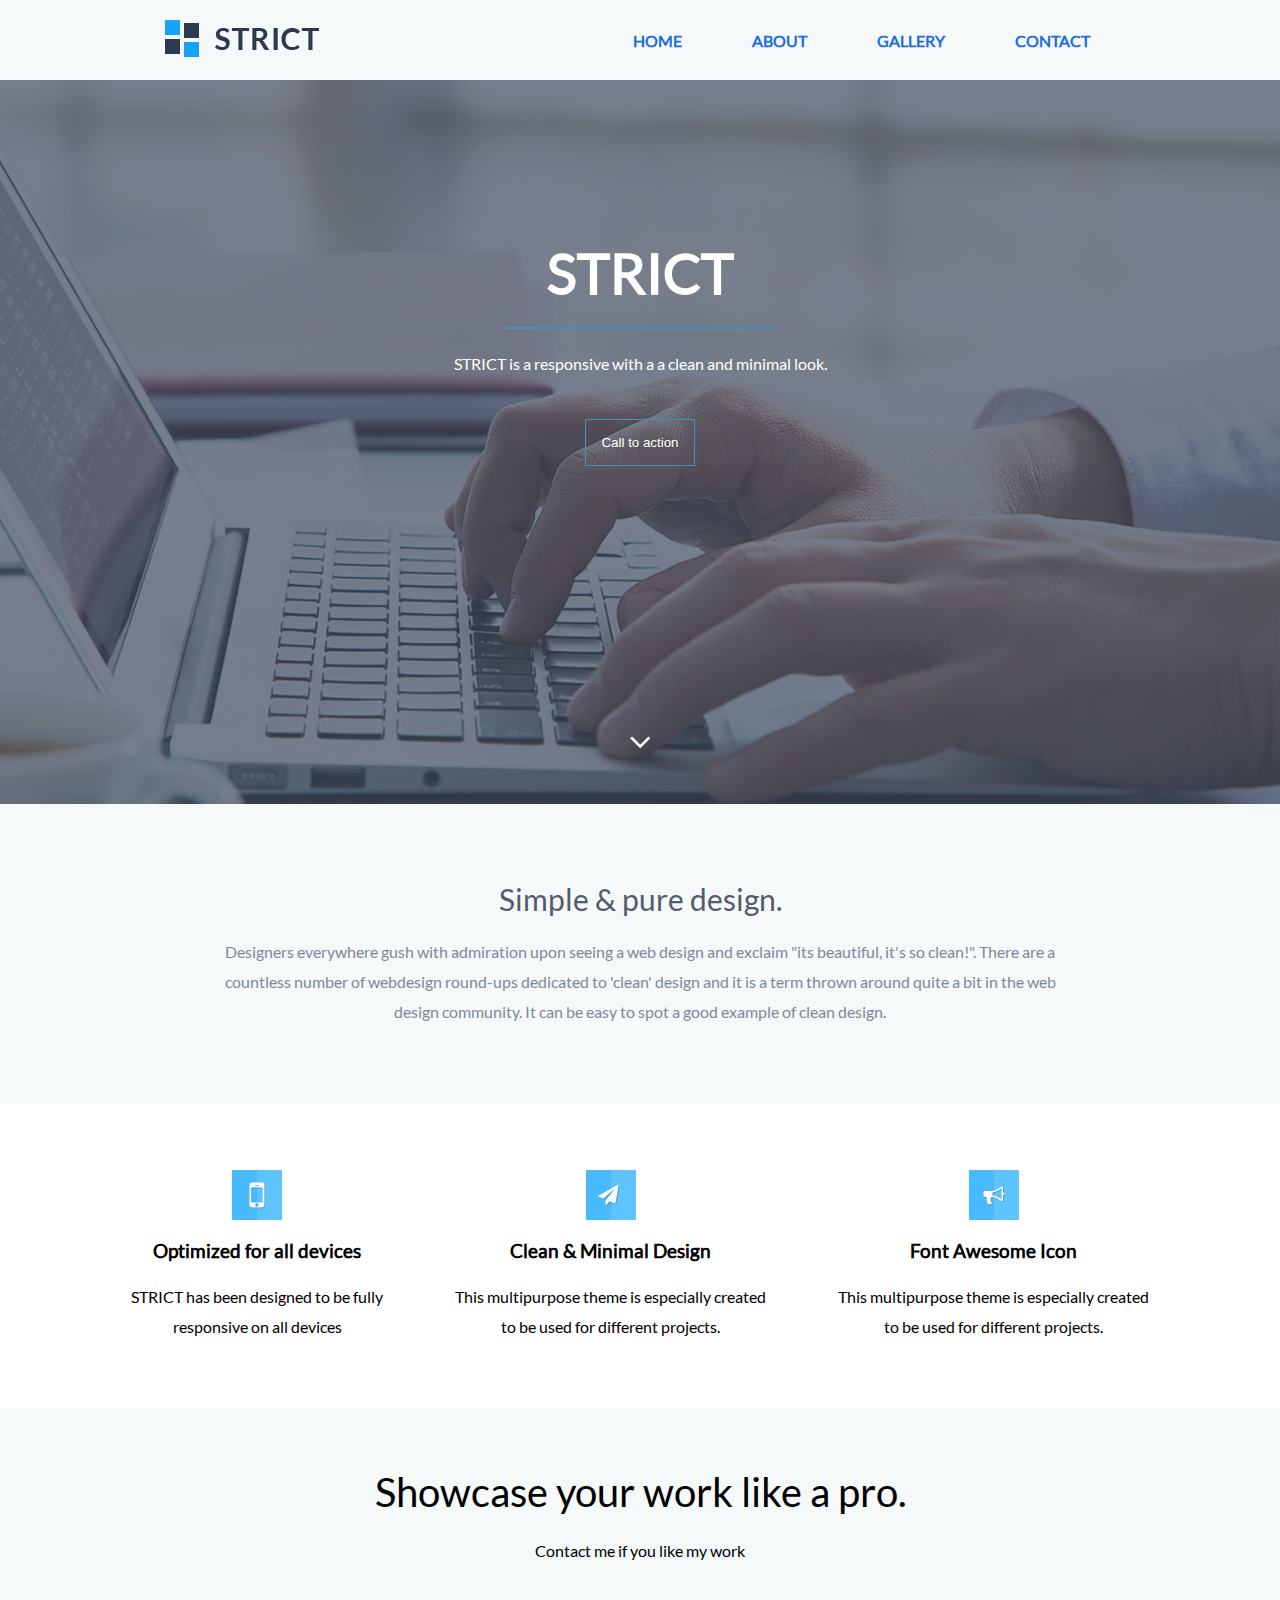
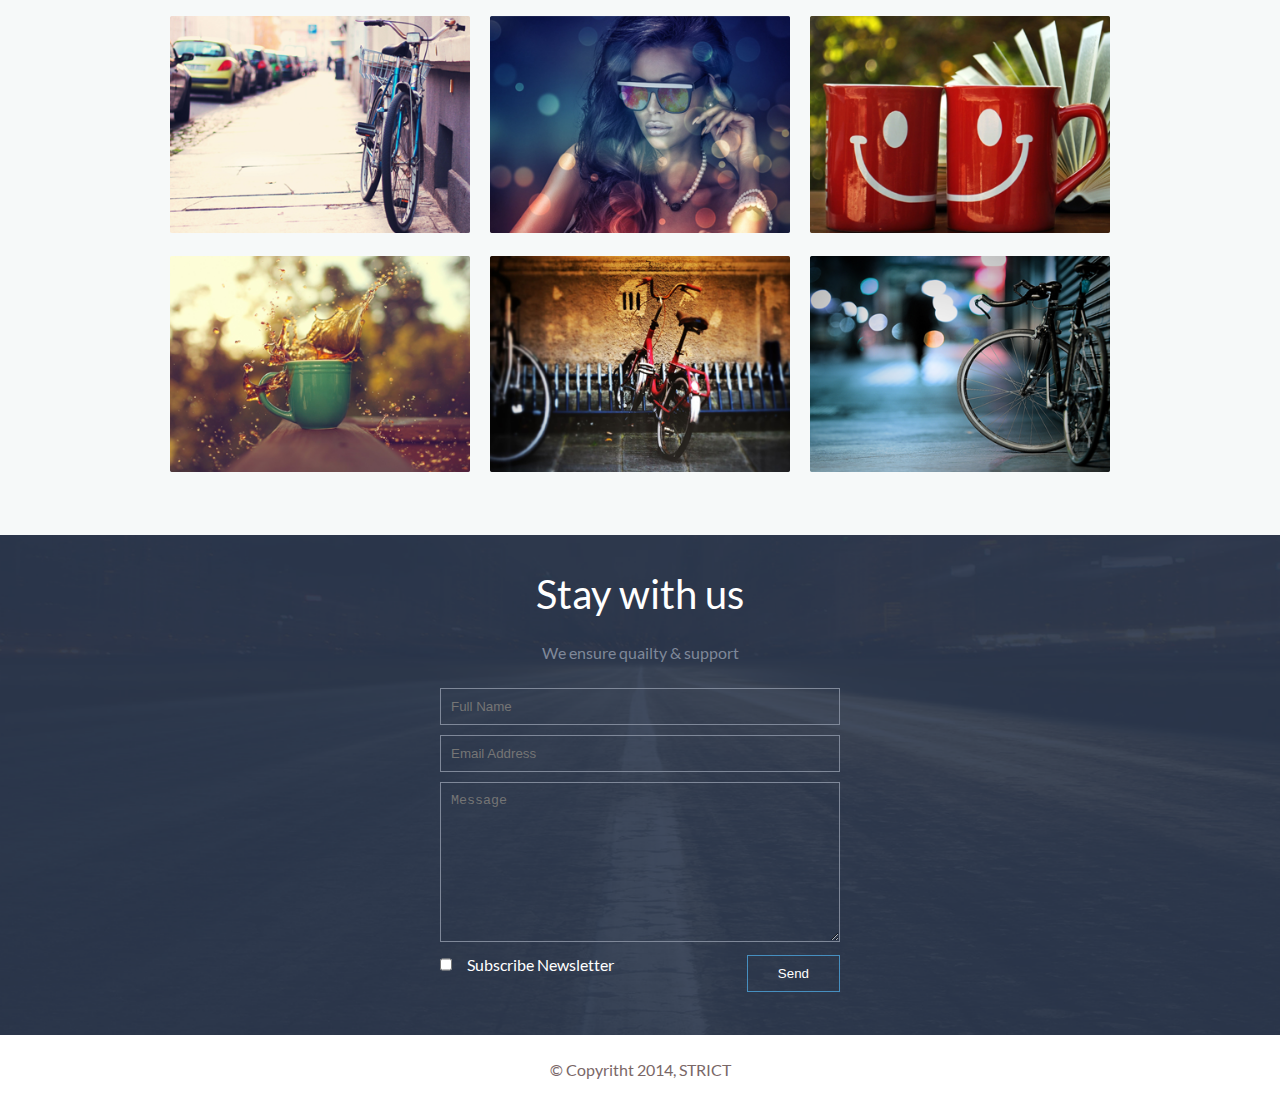
<file: Exam 20.11.2024 9.28 AM/index.html>
<!DOCTYPE html>
<html lang="en">
<head>
    <meta charset="UTF-8">
    <meta name="viewport" content="width=device-width, initial-scale=1.0">
    <title>Document</title>
    <link rel="stylesheet" href="style.css">
</head>
<body>
    <div class="container">
        <header>
            <nav>
                <div class="logo">
                    <img src="assets/images/Logo.png" alt="">
                </div>

                <div class="menu">
                    <ul>
                        <li><a href="#">HOME</a></li>
                        <li><a href="#">ABOUT</a></li>
                        <li><a href="#">GALLERY</a></li>
                        <li><a href="#">CONTACT</a></li>
                    </ul>
                </div>
            </nav>
        </header>



        <!-- Hero Section -->



        <section class="hero-section">

           <div class="hero-wrapper">
             <div class="hero-h">
                <h1>STRICT</h1>
            </div>

            <div class="hero-p">
                <p>STRICT is a responsive with a a clean and minimal look.</p>
            </div>

            <div class="btn">
                <button>Call to action</button>
            </div>


            

           </div>

           <div class="hero-arrow">
                <img src="assets/images/Icon.png" alt="">
            </div>

        </section>


        <!-- Simple Section -->


        <section class="simple-section">
            <div>
                <h1>Simple & pure design.</h1>
            <p>
                Designers everywhere gush with admiration upon seeing a web design and exclaim "its beautiful, it's so clean!". There are a<br> countless number of webdesign round-ups dedicated to 'clean' design and it is a term thrown around quite a bit in the web<br> design community. It can be easy to spot a good example of clean design.
            </p>
            </div>
        </section>



        <!-- Card Section -->



        <section class="card-section">
            <div class="card-wrapper">


                <!-- Card 1 -->

                <div class="card-one">
                    <div class="card-image">
                        <img src="assets/images/1.png" alt="">
                    </div>

                    <div class="card-h">
                        <h3>Optimized for all devices</h3>

                        <p>
                            STRICT has been designed to be fully <br>
responsive on all devices
                        </p>
                    </div>
                </div>



                <!-- Card 2 -->


                <div class="card-one">
                    <div class="card-image">
                        <img src="assets/images/2.png" alt="">
                    </div>

                    <div class="card-h">
                        <h3>Clean & Minimal Design</h3>

                        <p>
                            This multipurpose theme is especially created<br> 
to be used for different projects.
                        </p>
                    </div>
                </div>



                <!-- Card 3 -->



                <div class="card-one">
                    <div class="card-image">
                        <img src="assets/images/3.png" alt="">
                    </div>

                    <div class="card-h">
                        <h3>Font Awesome Icon</h3>

                        <p>
                            This multipurpose theme is especially created<br> 
to be used for different projects.
                        </p>
                    </div>
                </div>


            </div>
        </section>




        <!-- Showcase Section -->



        <section class="showcase-section">
            <h1>Showcase your work like a pro.</h1>
            <p>
                 Contact me if you like my work
            </p>


            <div class="image-grid">
                <div class="gal1">
                    <img src="assets/images/gal1.png" alt="">
                </div>


                
                <div class="gal1">
                    <img src="assets/images/gal2.png" alt="">
                </div>

                
                <div class="gal1">
                    <img src="assets/images/gal3.png" alt="">
                </div>

                
                <div class="gal1">
                    <img src="assets/images/gal4.png" alt="">
                </div>

                
                <div class="gal1">
                    <img src="assets/images/gal5.png" alt="">
                </div>

               
                <div class="gal1">
                    <img src="assets/images/gal6.png" alt="">
                </div>


            </div>
        </section>



        <!-- Form Section -->



        <section class="form-section">
            <div class="form-head">
                <h1>Stay with us</h1>
                <p>
                    We ensure quailty & support
                </p>
            </div>



            <!-- Form Body -->



            <div class="form-body">
                <input type="text" placeholder="Full Name">
                <br>
                <input type="email" placeholder="Email Address">
                <br>
                <textarea placeholder="Message" name="message" ></textarea>

                <div class="check">
                    <div class="checkbox">
                        <input type="checkbox" name="">Subscribe Newsletter
                    </div>

                    <div class="btn form-btn">
                        <button>Send</button>
                    </div>
                </div>
            </div>


        </section>



        <!-- Footer -->


        <footer>
            <div>
                <p>&copy Copyritht 2014, STRICT</p>
            </div>


            <div>
                
            </div>
        </footer>


    </div>
</body>
</html>
</file>
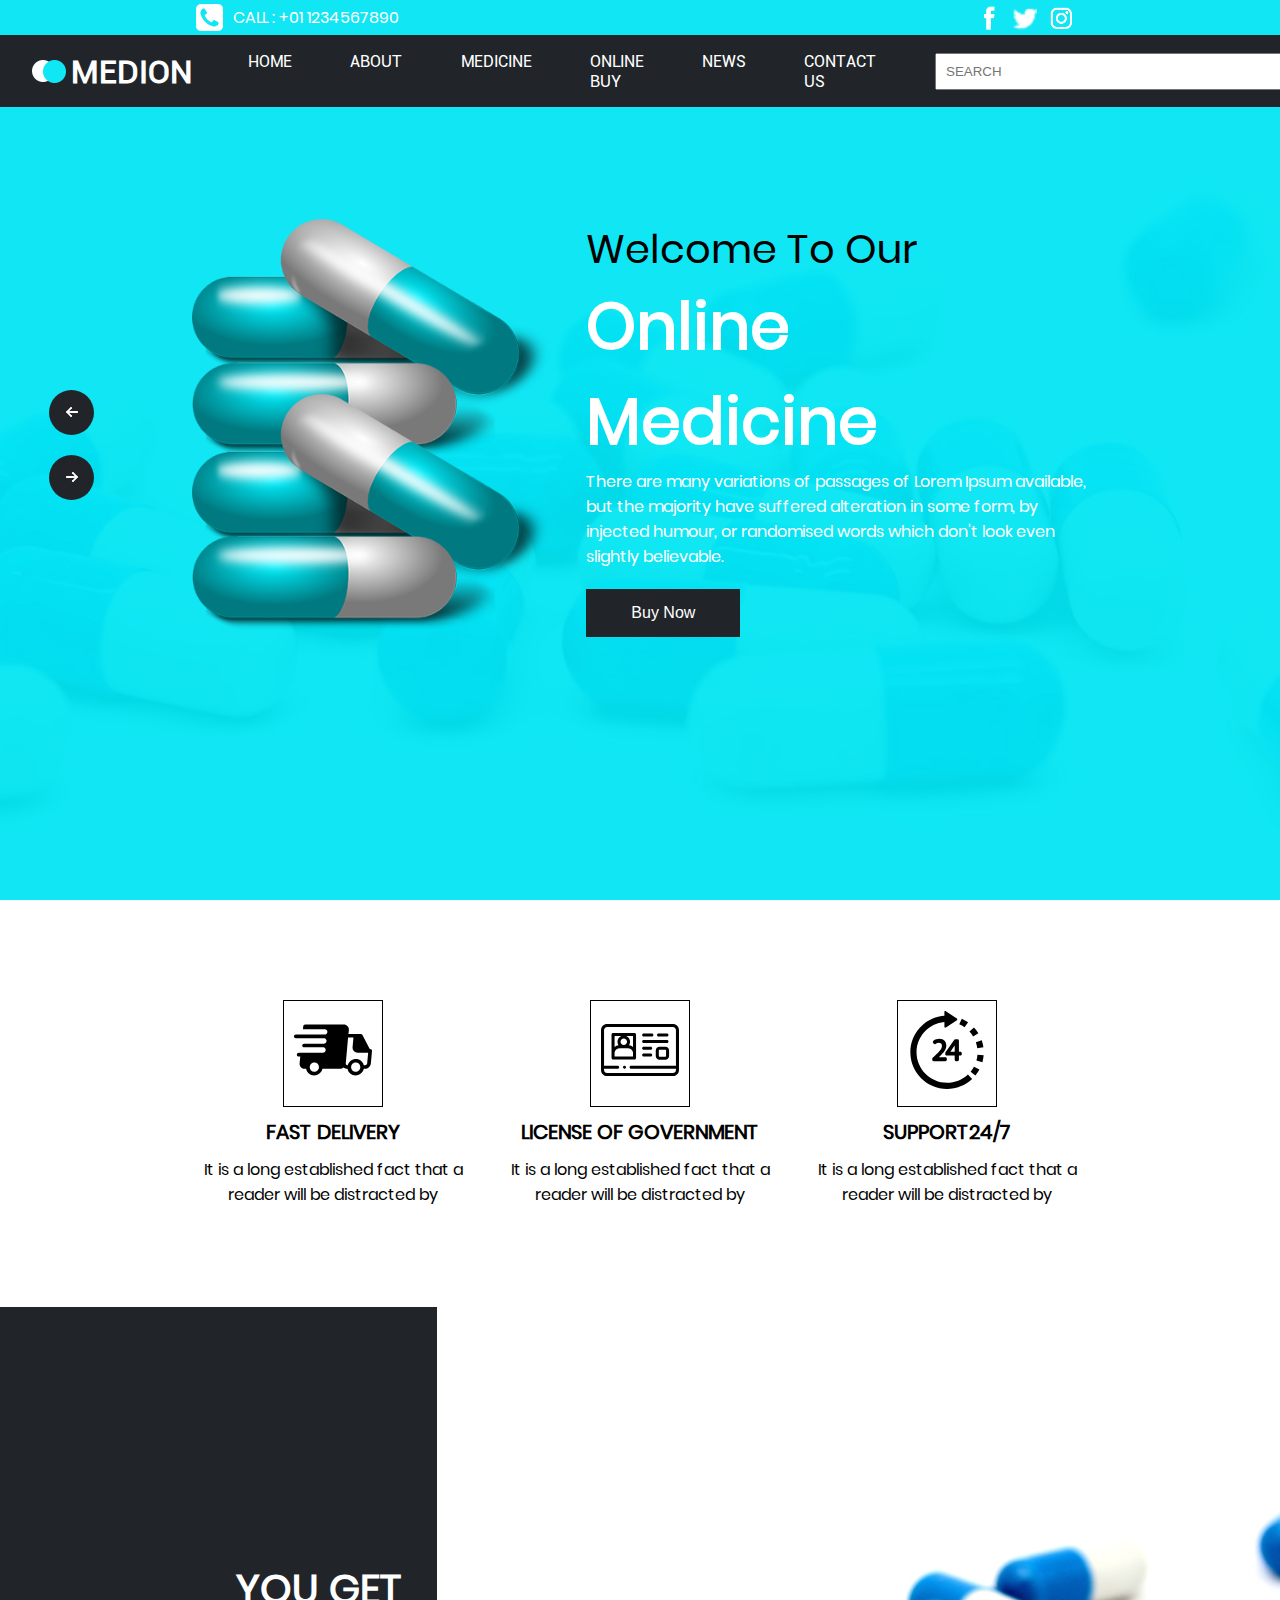
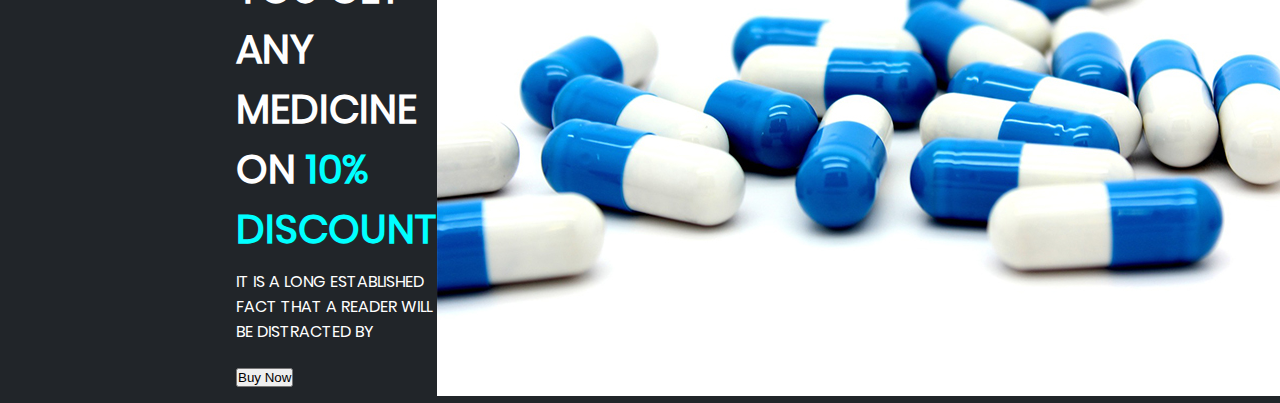
<file: Practice Project 1/index.html>
<!DOCTYPE html>
<html lang="en">
  <head>
    <meta charset="UTF-8" />
    <meta name="viewport" content="width=device-width, initial-scale=1.0" />
    <title>Practice Project 1</title>
    <link rel="stylesheet" href="css/style.css" />
  </head>
  <body>
    <section class="bg">
      <div class="container">
        <!-- Before menu Start -->

        <div class="before-menu">
          <div class="before-menu-left">
            <img
              class="before-menu-left-image"
              src="assets/images/telephone-symbol-button.png"
              alt=""
            />
            <div class="before-menu-left-content">CALL : +01 1234567890</div>
          </div>

          <div class="before-menu-right">
            <img src="assets/images/fb.png" alt="" />
            <img src="assets/images/twitter.png" alt="" />
            <img src="assets/images/instagram.png" alt="" />
          </div>
        </div>

        <!-- Before menu End -->
      </div>

      <!-- Nav Start -->

      <nav>
        <div class="logo">
          <img src="assets/images/logo.png" alt="" />
          <h1>MEDION</h1>
        </div>

        <div class="menu">
          <ul>
            <li><a href="#">HOME</a></li>
            <li><a href="#">ABOUT</a></li>
            <li><a href="#">MEDICINE</a></li>
            <li><a href="#">ONLINE BUY</a></li>
            <li><a href="#">NEWS</a></li>
            <li><a href="#">CONTACT US</a></li>
          </ul>

          <div class="search">
            <input type="text" placeholder="SEARCH" />
            <img src="assets/images/search-icon.png" alt="" />
          </div>
        </div>

        <div class="login">
          <img src="assets/images/user.png" alt="" />
          <a href="#">LOGIN</a>
        </div>
      </nav>

      <!-- Nav End -->

      <!-- Hero Section Start -->

      <section class="hero-section">
        <div class="hero-wrapper">
          <div class="hero-left">
            <img src="assets/images/medicine.png" alt="" />
          </div>

          <div class="hero-right">
            <h1>
              Welcome To Our<br />
              <span>Online Medicine</span>
            </h1>

            <p class="mb_20">
              There are many variations of passages of Lorem Ipsum available,
              but the majority have suffered alteration in some form, by
              injected humour, or randomised words which don't look even
              slightly believable.
            </p>

            <button>Buy Now</button>
          </div>

          <div class="hero-button">
            <button><img src="assets/images/left-arrow.png" alt="" /></button>
            <button><img src="assets/images/right-arrow.png" alt="" /></button>
          </div>
        </div>
      </section>

      <!-- Hero Section End -->
    </section>

    <!-- Bg End -->


    <!-- Service Section Start -->

    <section class="service-section container">

      <div class="service-wrapper">
        
        <div class="service-card">
            <div class="service-icon  mb_10">
                <img src="assets/images/delivary.svg" alt="">
            </div>

            <div class="service-card-content">
                <h5 class="mb_10">Fast Delivery</h5>
                <p>
                    It is a long established fact that a reader will be distracted by
                </p>
            </div>
        </div>



        <div class="service-card">
            <div class="service-icon  mb_10">
                <img src="assets/images/id.svg" alt="">
            </div>

            <div class="service-card-content">
                <h5 class="mb_10">license of government</h5>
                <p>
                    It is a long established fact that a reader will be distracted by
                </p>
            </div>
        </div>



        <div class="service-card">
            <div class="service-icon  mb_10">
                <img src="assets/images/support.svg" alt="">
            </div>

            <div class="service-card-content">
                <h5 class="mb_10">support24/7</h5>
                <p>
                    It is a long established fact that a reader will be distracted by
                </p>
            </div>
        </div>


      </div>

    </section>



     <!-- Service Section End -->





     <!-- Discount Section Start -->




     <section class="discount-section">
        <div class="discount-wrapper">
          <div class="discount-left">
          <h1 class="mb_10">You get<br> any medicine<br> on <span>10% discount</span></h1>


          <p class="mb_20">
            It is a long established fact that a reader will<br> be distracted by
          </p>


          <button>
            Buy Now
          </button>
        </div>

        <div class="discount-right">
          <img src="assets/images/medicines.jpg" alt="">
        </div>
        </div>
     </section>





     <!-- Discount Section End -->







  </body>
</html>
</file>
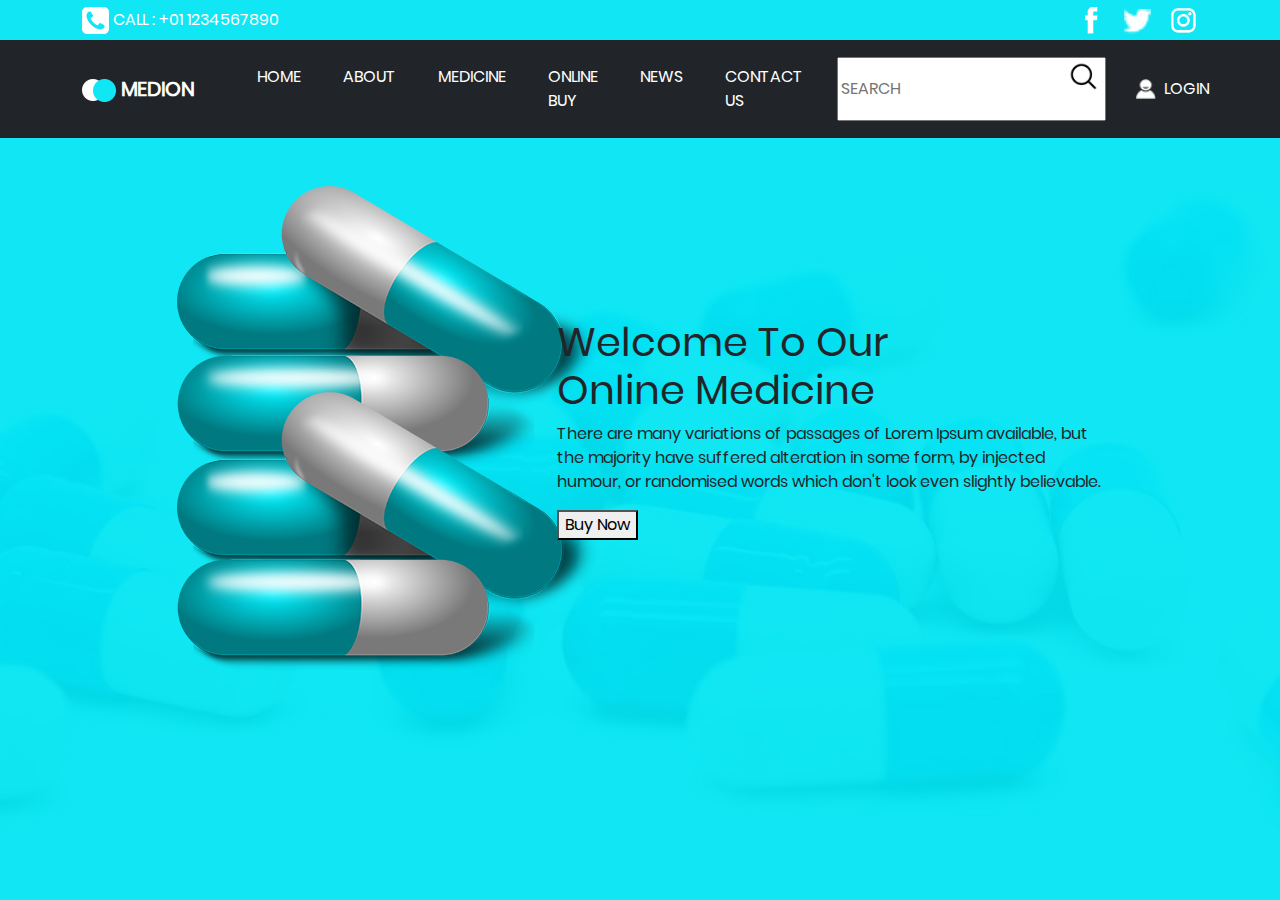
<file: Practice Project 1/bootstrap.html>
<!DOCTYPE html>
<html lang="en">
  <head>
    <meta charset="UTF-8" />
    <meta name="viewport" content="width=device-width, initial-scale=1.0" />
    <title>Document</title>
    <link rel="stylesheet" href="bootstrap-5.1.3-dist/css/bootstrap.min.css" />
    <link rel="stylesheet" href="css/style2.css" />
  </head>
  <body>
    <section class="bg">


        <!-- Before Menu -->


      <section class="before-menu">
        <div class="container">
          <div class="row justify-content-between align-items-center">
            <div class="col-md-3 text-white">
              <img
                class=""
                src="assets/images/telephone-symbol-button.png"
                alt=""
              />
              CALL : +01 1234567890
            </div>


            <div class="col-md-2 d-flex justify-content-end gap-3">
                <img class="icon-image" src="assets/images/fb.png" alt="" />
                <img class="icon-image" src="assets/images/twitter.png" alt="" />
                <img class="icon-image" src="assets/images/instagram.png" alt="" />
            </div>
          </div>
        </div>
      </section>


      <!-- navbar Section -->



      <nav class="navbar navbar-expand-lg bg-dark">
        <div class="container">

            <!-- logo -->

            <a class="navbar-brand fw-bold" href="#">
                <img src="assets/images/logo.png" alt=""> MEDION
            </a>


            <!-- Toggler Button -->

            <button class="navbar-toggler" data-bs-toggle="collapse" data-bs-target="#navbarNav" aria-controls="#navbarNav" aria-expanded="false">
                <span class="navbar-toggler-icon"></span>
            </button>



            <div class="collapse navbar-collapse" id="navbarNav">
                <ul class="navbar-nav me-auto">
                    <li class="nav-item"><a class="nav-link" href="">HOME</a></li>


                    <li class="nav-item"><a class="nav-link" href="">ABOUT</a></li>

                    <li class="nav-item"><a class="nav-link" href="">MEDICINE</a></li>

                    <li class="nav-item"><a class="nav-link" href="">ONLINE BUY</a></li>

                    <li class="nav-item"><a class="nav-link" href="">NEWS</a></li>

                    <li class="nav-item"><a class="nav-link" href="">CONTACT US</a></li>

                    <form class="d-flex" role="search">
                      <input class="" type="search" placeholder="SEARCH" aria-label="Search">
                      <img src="assets/images/search-icon.png" alt="">
                    </form>
                </ul>


                <div class="login d-flex align-items-center gap-2">
                  <img style="width: 20px; height: 20px;" class="icon-image" src="assets/images/user.png" alt="">
                  <a class="" href="#">LOGIN</a>
                </div>

            </div>


            


        </div>
      </nav>




      <!-- Hero Section -->

      <section class="mt-5">

        <div class="container">
          <div class="row align-items-center justify-content-center">



            <div class="col-md-4">
                <img src="assets/images/medicine.png" alt="">
            </div>



            <div class="col-md-6">
                <h1>
                  Welcome To Our<br>
                  <span>Online Medicine</span>
                </h1>

                <p class="mb_20">
                  There are many variations of passages of Lorem Ipsum available,
                  but the majority have suffered alteration in some form, by
                  injected humour, or randomised words which don't look even
                  slightly believable.
                </p>

                <button>Buy Now</button>
            </div>

          </div>
        </div>



      </section>







    </section>




    <script src="bootstrap-5.1.3-dist/js/bootstrap.bundle.js"></script>
  </body>
</html>
</file>
<file: Exam 20.11.2024 9.28 AM/style.css>
/* @import url('https://fonts.googleapis.com/css2?family=Lato:ital,wght@0,100;0,300;0,400;0,700;0,900;1,100;1,300;1,400;1,700;1,900&display=swap'); */

@font-face {
    font-family: "lato";
    src: url(assets/fonts/Lato-Regular.ttf);
}


*{
    margin: 0;
    padding: 0;
    box-sizing: border-box;
}

body{
     font-family: "Lato";
     font-weight: 400;
}

p{
    line-height: 30px;
}

/* .container{
    width: 70%;
    margin: 0 auto;
} */

nav{
    display: flex;
    align-items: center;
    justify-content: space-around;
    background-color: #F6F9F9;
    padding: 20px;
}

.logo{

}

.menu{

}

.menu ul{
    display: flex;
    gap: 20px;
}

.menu ul li{
    list-style: none;
    padding: 10px;
}

.menu ul li a:hover{
    background-color: #1d6ee0;
    color: white;
}

.menu ul li a{
    text-decoration: none;
    color: #1d6ee0;
    font-weight: bold;
    padding: 15px;
}


.hero-section{
    background-image: url(assets/images/Banner.png);
    background-position: center;
    background-repeat: no-repeat;
    background-size: cover;
}

.hero-wrapper{
    height: 600px;
    display: flex;
    justify-content: center;
    align-items: center;
    flex-direction: column;
}

.hero-h{
    text-align: center;
    color: white;
    width: 270px;
    height: 90px;
    border-bottom: 2px solid #468FC0;
    margin-bottom: 20px;
}

.hero-h h1{
    font-size: 56px;
}

.hero-p{
    margin-bottom: 40px;
}

.hero-p p{
    color: white;
}

.btn{
    margin-bottom: 56px;
}

.btn button{
    border: none;
    background-color: transparent;
    padding: 15px;
    border: 1px solid #468FC0;
    color: white;
}

.hero-arrow{   
    display: flex;
    justify-content: center;  
    padding: 56px;
}






/*  */



.simple-section{
    display: flex;
    text-align: center;
    background-color: #F6F9F9;
    padding: 30px;
    height: 300px;
    flex-direction: column;
    justify-content: center;
}

.simple-section h1{
    color: #525C6E;
    font-size: 30px;
    margin-bottom: 20px;
    font-weight: 400;

}

.simple-section p{
    color: #7f8899;
    line-height: 30px;
}



/*  */

.card-section{

}

.card-wrapper{
    display: flex;
    justify-content: center;
    gap: 20px;
    padding: 40px;
}

.card-one{
    display: flex;
    flex-direction: column;
    align-items: center;
    text-align: center;
    padding: 26px;
}

.card-image{
    width: 50px;
    height: 50px;
    margin-bottom: 20px;
}

.card-image img{
    width: 100%;
    height: 100%;
}

.card-h h3{
    margin-bottom: 20px;
}

/*  */


.showcase-section{
    text-align: center;
    padding: 60px;
    background-color: #F6F9F9;
    
}

.showcase-section h1{
    margin-bottom: 20px;
    font-weight: 400;
    font-size: 40px;
}

.showcase-section p{
    margin-bottom: 50px;
}

.image-grid{
    display: grid;
    grid-template-columns: 300px 300px 300px;
    justify-content: center;
    row-gap: 20px;
    column-gap: 20px;
}

.gal1 img:hover{
    
}

.gal1 img{
    width: 100%;
}


/*  */


.form-section{
    display: flex;
    flex-direction: column;
    align-items: center;
    justify-content: center;
    height: 500px;
    background: url(assets/images/Stay.png);
    background-position: center;
    background-size: cover;
    background-repeat: no-repeat;
    text-align: center;
    
}

.form-head{
    margin-top: 48px;
}

.form-head h1{
    color: white;
    font-weight: 400;
    font-size: 40px;
    margin-bottom: 20px;
}

.form-head p{
    color: #7f8899;
    margin-bottom: 20px;
}


.form-body{
    width: 400px;
}

.form-body input{
    width: 100%;
    border: 1px solid #7f8899;
    outline: none;
    padding: 10px;
    margin-bottom: 10px;
    background-color: transparent;
}

.form-body textarea{
    width: 100%;
    height: 160px;
    border: 1px solid #7f8899;
    outline: none;
    padding: 10px;
    margin-bottom: 10px;
    background-color: transparent;
}

.check{
    color: white;
    display: flex;
    justify-content: space-between;
}

.checkbox{
    text-wrap: nowrap;
}

.checkbox input{
    margin-right: 15px;
    width: 12px;
}


.form-btn button{
    padding: 10px 30px;
}



footer{
    padding: 20px;
    text-align: center;
    color: #7a6767;
    background-color: white;
    height: 80px;
}
</file>
<file: Practice Project 1/css/style.css>
@font-face {
    font-family: "poppins";
    src: url(../assets/fonts/Poppins-Regular.ttf);
}

@font-face {
    font-family: "roboto";
    src: url(../assets/fonts/Roboto-Regular.ttf);
}

*{
    margin: 0;
    padding: 0;
    box-sizing: border-box;
}

/* margin */

.mb_50{
    margin-bottom: 50px;
}

.mt_50{
    margin-top: 50px;
}

.mb_20{
    margin-bottom: 20px;
}

.mt_20{
    margin-top: 20px;
}

.mb_10{
    margin-bottom: 10px;
}

/* padding */


.p_20{
    padding: 20;
}


a{
    text-decoration: none;
}


body{
    font-family: "poppins";
}

.container{
    width: 70%;
    margin: 0 auto;
}

.bg{
    background-image: url(../assets/images/hero-bg.jpg);
    background-position: center;
    background-size: cover;
    height: 100vh;
}


/* Before menu Start */


.before-menu{
    display: flex;
    justify-content: space-between;
    align-items: center;
    padding: 4px;
}

.before-menu .before-menu-left{
    display: flex;
    align-items: center;
}

.before-menu-left-image{
    margin-right: 10px;
}


.before-menu-left-content{
    color: white;
}

.before-menu-right{

display: flex;
}

.before-menu-right img{
    width: 26px;
    margin-right: 10px;
}


/* Before menu End */



/* Nav Start */

nav{
    display: flex;
    background-color: #212529;
    padding: 16px 0;
    font-family: "roboto";
}

.logo{
    display: flex;
    align-items: center;
    gap: 5px;
    color: white;
    font-weight: bolder;
    margin-left: 32px;
}

.menu{
    display: flex;
    align-items: center;
    margin-left: 55px;
}

.menu ul{
    display: flex;
}

.menu ul li{
    list-style: none;
    margin-right: 58px;
}

.menu ul li a{
    color: white;

}

.search{
    display: flex;
    position: relative;
}

.search img {
    width: 22px;
    position: absolute;
    right: 4px;
    top: 6px;
}


.search input{
    width: 406px;
    padding: 9px;
}

.login{
    display: flex;
    align-items: center;
    gap: 5px;
    margin-right: 32px;
    margin-left: 110px;
}

.login img{
    width: 20px;
    height: 20px;
}

.login a{
    color: white;
}

/* Nav End */


/* Hero Section Start */

.hero-section{
    display: flex;
    justify-content: center;
    margin-top: 112px;
    position: relative;
}

.hero-wrapper{
    width: 70%;
    display: flex;
    justify-content: center;
    gap: 35px;
}

.hero-left{
    height: 412px;
}

.hero-left img{
    height: 100%;
}


.hero-right{

}

.hero-right h1{
    font-size: 40px;
    font-weight: 200;
}

.hero-right span{
    color: white;
    font-size: 64px;
    font-weight: 900;
}

.hero-right p{
    color: white;
}

.hero-right button{
    color: white;
    background-color: #212529;
    font-size: 16px;
    border: none;
    outline: none;
    padding: 15px 45px;
}

.hero-right button:hover{
    background-color: transparent;
    border: 1px solid black;
    cursor: pointer;
    color: black;
}


.hero-button{  
    position: absolute;  
    left: 49px;  
    top: 171px;
    display: flex;
    flex-direction: column;
    gap: 20px;
}

.hero-button button{
    width: 45px;
    height: 45px;
    background-color: #212529;
    border: none;
    border-radius: 50%;
}


/* Hero Section End */




/* Service Section Start */

.service-section{
    margin-top: 100px;
    margin-bottom: 100px;
}


.service-wrapper{
    display: flex;
    justify-content: center;
    gap: 25px;
}


.service-card{
    display: flex;
    flex-direction: column;
    align-items: center;
    text-align: center;
}


.service-icon{
    width: 100px;
    border: 1px solid black;
    padding: 10px;
}


.service-icon img{
    width: 100%;
}

.service-card-content{

}

.service-card-content h5{
    font-size: 20px;
    text-transform: uppercase;
    font-weight: 900;
}

.service-card-content p{
    font-size: 16px;
}

/* Service Section End */



/* Discount Section Start */



.discount-section{
    background-color: #212529; 
}


.discount-wrapper{
    display: flex;
}


.discount-left{
    margin-left: 236px;
    margin-top: 252px;
    width: 678px;
    text-transform: uppercase;   
    color: white;
    
}

.discount-left h1{
    font-size: 40px;
    font-weight: bold;
}

.discount-left span{
    color: aqua;
}

.discount-left p{
    font-size: 16px;
}


.discount-left button{

}



.discount-right{

}

.discount-right img{

}


/* Discount Section End */
</file>
<file: Practice Project 1/css/style2.css>
@font-face {
    font-family: "poppins";
    src: url(../assets/fonts/Poppins-Regular.ttf);
}

@font-face {
    font-family: "roboto";
    src: url(../assets/fonts/Roboto-Regular.ttf);
}

a{
    text-decoration: none;
}

body{
    font-family: "poppins";
}

.bg{
    background-image: url(../assets/images/hero-bg.jpg);
    background-position: center;
    background-size: cover;
    height: 100vh;
}

/* Before menu */

section.before-menu {
    padding: 5px;
}


.icon-image{
    width: 30px;
}


/* Navbar Section */

a.navbar-brand.fw-bold {
    color: white;
}

nav.navbar.navbar-expand-lg.bg-dark {
    padding: 17px;
}

a.nav-link {
    color: white;
}

li.nav-item {
    margin-right: 26px;
}

a.navbar-brand.fw-bold {
    margin-right: 55px;
}

input[type="search"] {
    width: 269px;
    /* position: relative; */
}

form img {
    width: 30px;
    height: 30px;
    position: relative;
    right: 38px;
    top: 4px;
}

.login a{
    color: white;
}
</file>
